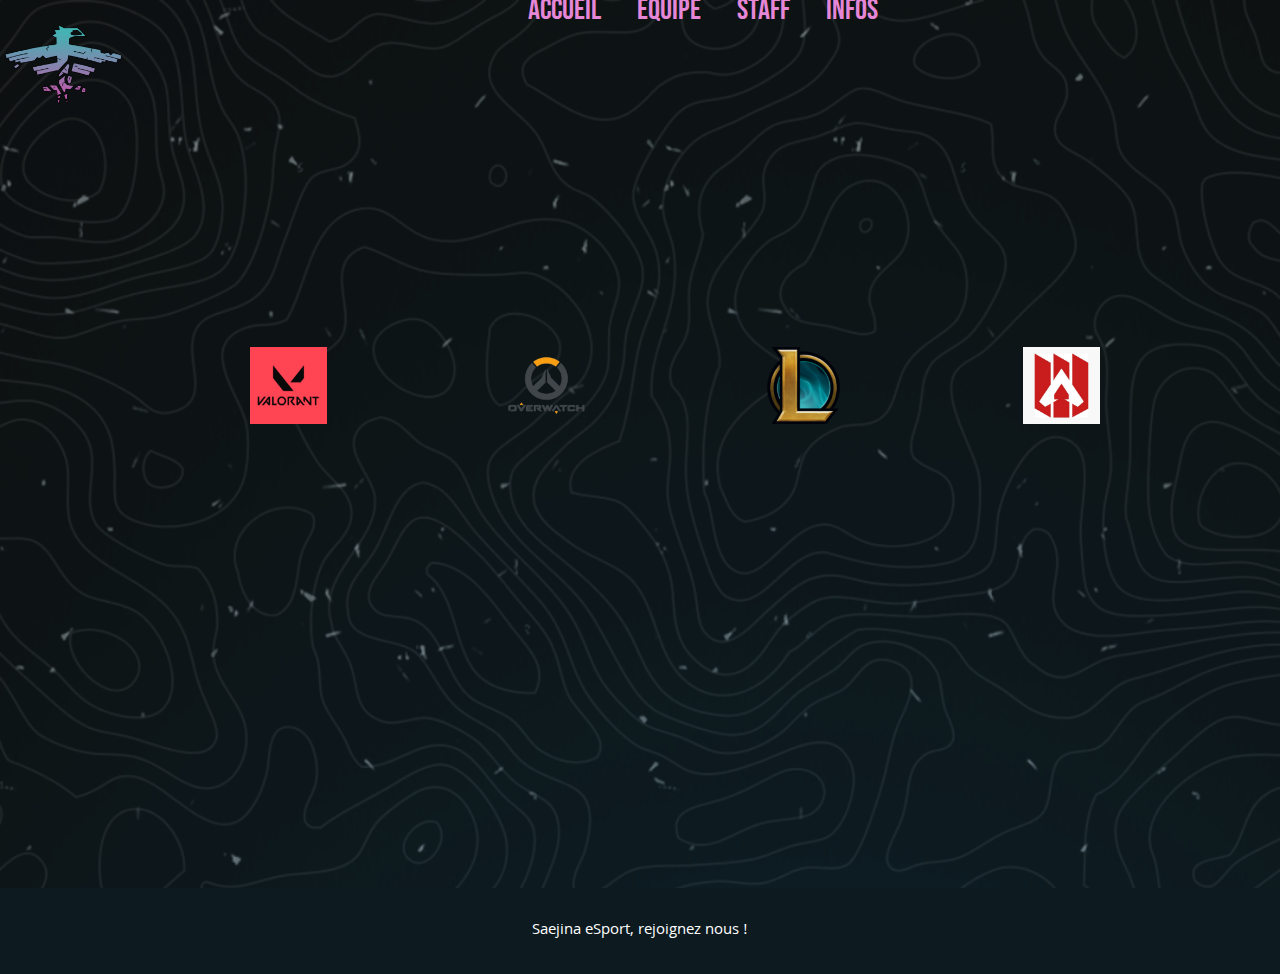
<file: SITE SAE/equipe.html>
<!DOCTYPE html>
<html lang="fr">
<head>
    <meta charset="UTF-8">
    <meta http-equiv="X-UA-Compatible" content="IE=edge">
    <meta name="viewport" content="width=device-width, initial-scale=1.0">
    <title>Saejina Officiel</title>
    <link rel="stylesheet" href="style/style.css">
    <link rel="preconnect" href="https://fonts.googleapis.com">
    <link rel="preconnect" href="https://fonts.gstatic.com" crossorigin>
    <link href="https://fonts.googleapis.com/css2?family=Bebas+Neue&display=swap" rel="stylesheet">
    <link rel="preconnect" href="https://fonts.gstatic.com" crossorigin>
    <link href="https://fonts.googleapis.com/css2?family=Khula:wght@300&display=swap" rel="stylesheet">
</head>
<body>
<div class="logo">
    <div class="logo">
        <img src="img/Logo-Saejina.png">
    </div>
    <div class="nav">
        
        <a href="index.html">Accueil</a>
        <a href="equipe.html">Équipe</a>
        <a href="contact.html">Staff</a>
        <a href="info.html">Infos</a>
    </div>
</div>
    
<div class="equipe">
    <a href="valorant.html"><img src="img/valo.png" class="logoreso"></a>
    <a href="overwatch.html"><img src="img/over.png" class="logoreso"></a>
    <a href="lol.html"><img src="img/lol.png" class="logoreso"></a>
    <a href="apex.html"><img src="img/apex.png" class="logoreso"></a>
</div>


<footer>
    <div class="footer">
        <p>Saejina eSport, rejoignez nous ! </p>
    </div>
</footer>
</body>
</html>
</file>
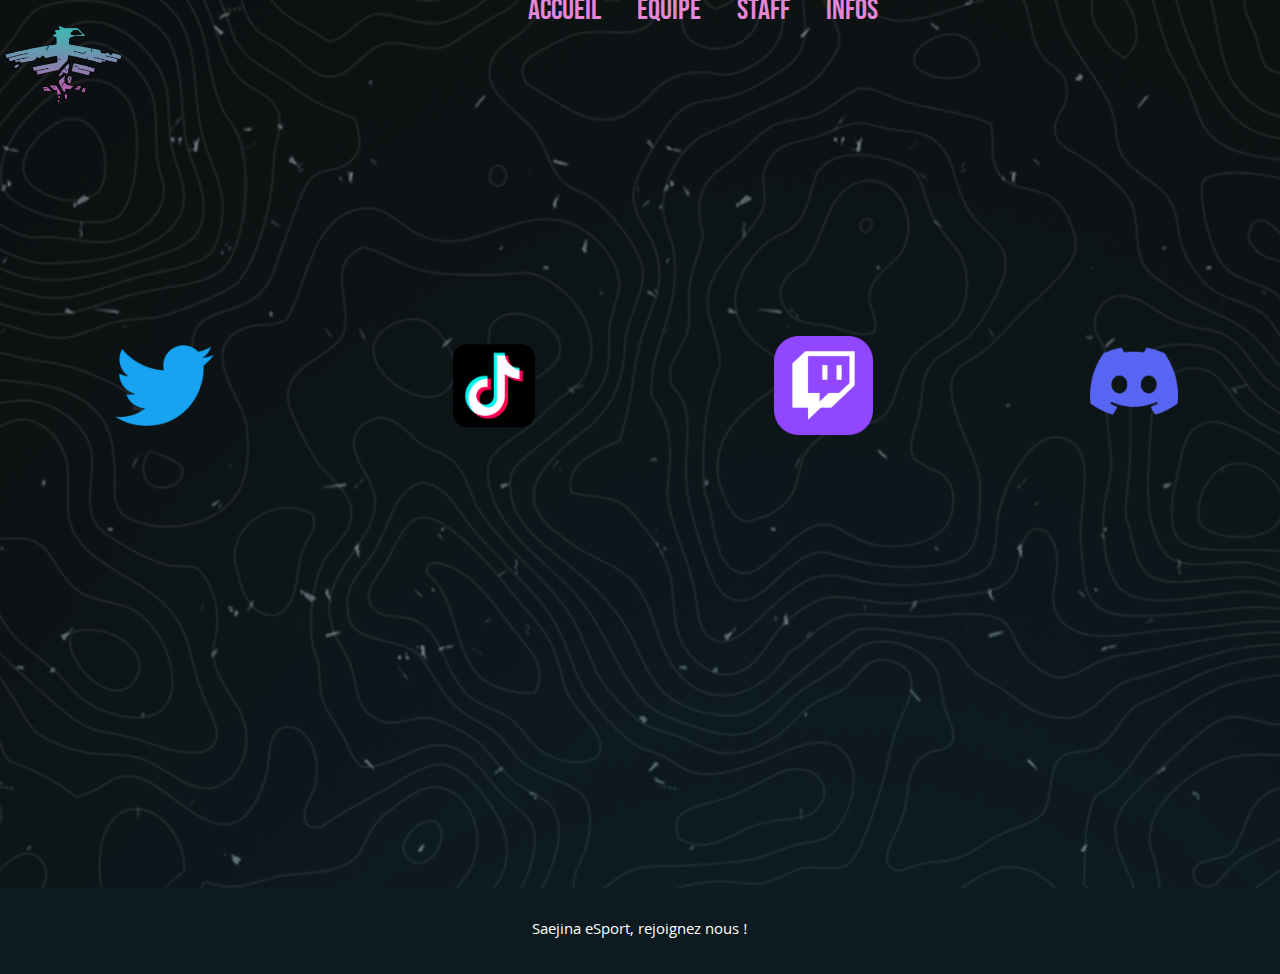
<file: SITE SAE/info.html>
<!DOCTYPE html>
<html lang="fr">
<head>
    <meta charset="UTF-8">
    <meta http-equiv="X-UA-Compatible" content="IE=edge">
    <meta name="viewport" content="width=device-width, initial-scale=1.0">
    <title>Saejina Officiel</title>
    <link rel="stylesheet" href="style/style.css">
    <link rel="preconnect" href="https://fonts.googleapis.com">
    <link rel="preconnect" href="https://fonts.gstatic.com" crossorigin>
    <link href="https://fonts.googleapis.com/css2?family=Bebas+Neue&display=swap" rel="stylesheet">
    <link rel="preconnect" href="https://fonts.gstatic.com" crossorigin>
    <link href="https://fonts.googleapis.com/css2?family=Khula:wght@300&display=swap" rel="stylesheet">
</head>
<body>
<header>
<div class="logo">
    <div class="logo">
        <img src="img/Logo-Saejina.png">
    </div>
    <div class="nav">
        
        <a href="index.html">Accueil</a>
        <a href="equipe.html">Équipe</a>
        <a href="contact.html">Staff</a>
        <a href="info.html">Infos</a>
    </div>
</div>
</header>
<div class="reseaux">
    <a href="https://twitter.com/SaejinaeSport" target="_blank"><img src="img/twitter.png" class="logoreso"></a>
    <a href="https://www.tiktok.com/@saejinaesport?lang=fr" target="_blank"><img src="img/tiktok.png" class="logoreso"></a>
    <a href="https://www.twitch.tv/saejinatv" target="_blank"><img src="img/twitch.png" class="logoreso"></a>
    <a href="https://discord.gg/TeW9BkDxRh" target="_blank"><img src="img/discord.png" class="logoreso"></a>
</div>

  
<footer>
    <div class="footer">
        <p>Saejina eSport, rejoignez nous ! </p>
    </div>
</footer>
</body>
</html>
</file>
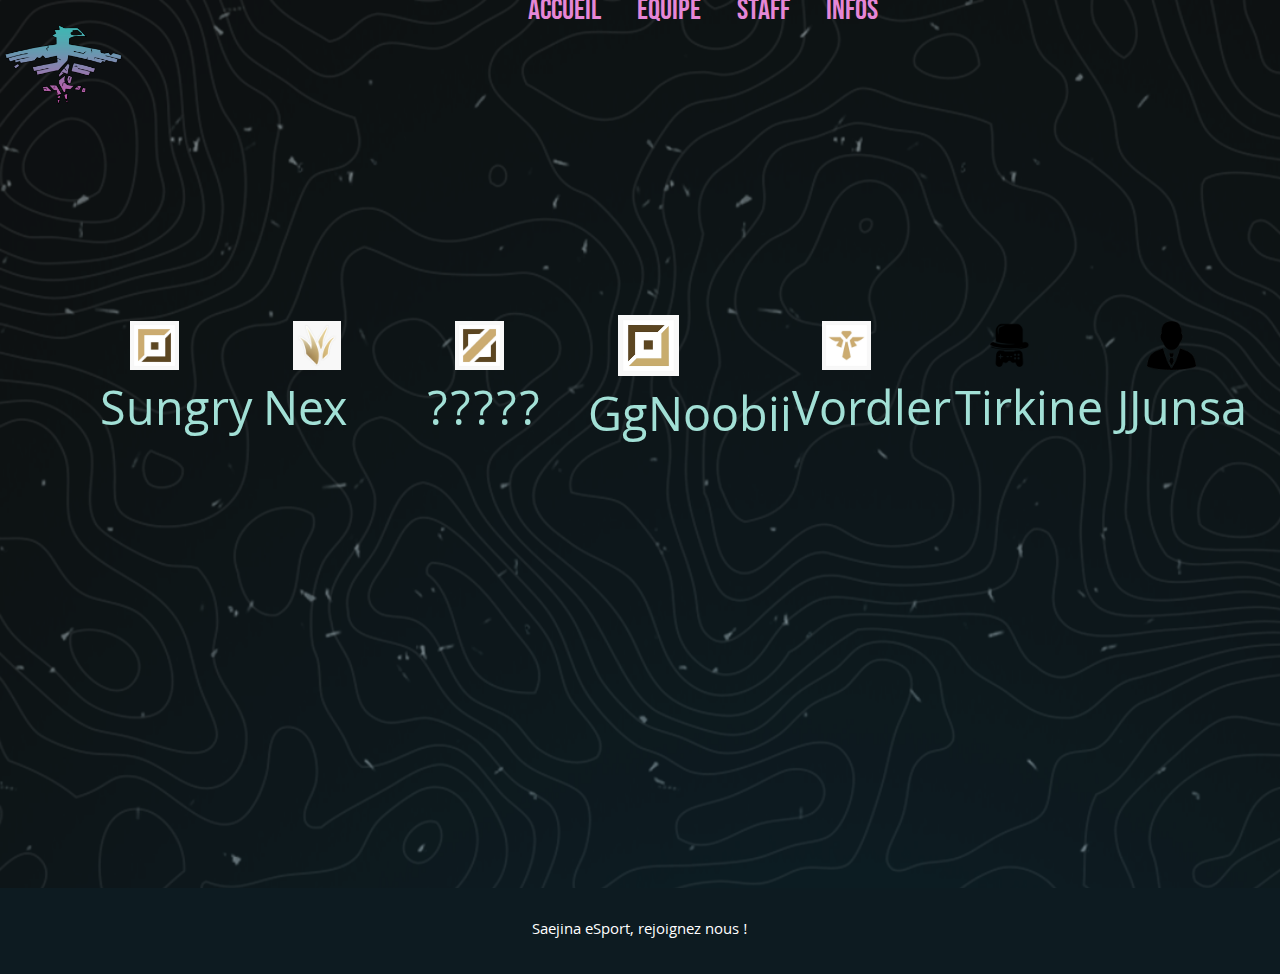
<file: SITE SAE/lol.html>
<!DOCTYPE html>
<html lang="fr">
<head>
    <meta charset="UTF-8">
    <meta http-equiv="X-UA-Compatible" content="IE=edge">
    <meta name="viewport" content="width=device-width, initial-scale=1.0">
    <title>Saejina Officiel</title>
    <link rel="stylesheet" href="style/style.css">
    <link rel="preconnect" href="https://fonts.googleapis.com">
    <link rel="preconnect" href="https://fonts.gstatic.com" crossorigin>
    <link href="https://fonts.googleapis.com/css2?family=Bebas+Neue&display=swap" rel="stylesheet">
    <link rel="preconnect" href="https://fonts.gstatic.com" crossorigin>
    <link href="https://fonts.googleapis.com/css2?family=Khula:wght@300&display=swap" rel="stylesheet">
</head>
<body>
<div class="logo">
    <div class="logo">
        <img src="img/Logo-Saejina.png">
    </div>
    <div class="nav">
        
        <a href="index.html">Accueil</a>
        <a href="equipe.html">Équipe</a>
        <a href="contact.html">Staff</a>
        <a href="info.html">Infos</a>
    </div>
</div>
    
<div class="equipelol">
    <a><img src="img/top.png" class="logoapex"><p class="nomequipejoueur">Sungry</p></a>
    <a><img src="img/jungle.png" class="logoapex"><p class="nomequipejoueur">Nex</p></a>
    <a><img src="img/mid.png" class="logoapex"><p class="nomequipejoueur">?????</p></a>
    <a><img src="img/bot.png" class="logoapex"><p class="nomequipejoueur">GgNoobii</p></a>
    <a><img src="img/supp.png" class="logoapex"><p class="nomequipejoueur">Vordler</p></a>
    <a><img src="img/coach.png" class="logoapex"><p class="nomequipejoueur">Tirkine</p></a>
    <a><img src="img/manager.png" class="logoapex"><p class="nomequipejoueur">JJunsa</p></a>
</div>


<footer>
    <div class="footer">
        <p>Saejina eSport, rejoignez nous ! </p>
    </div>
</footer>
</body>
</html>
</file>
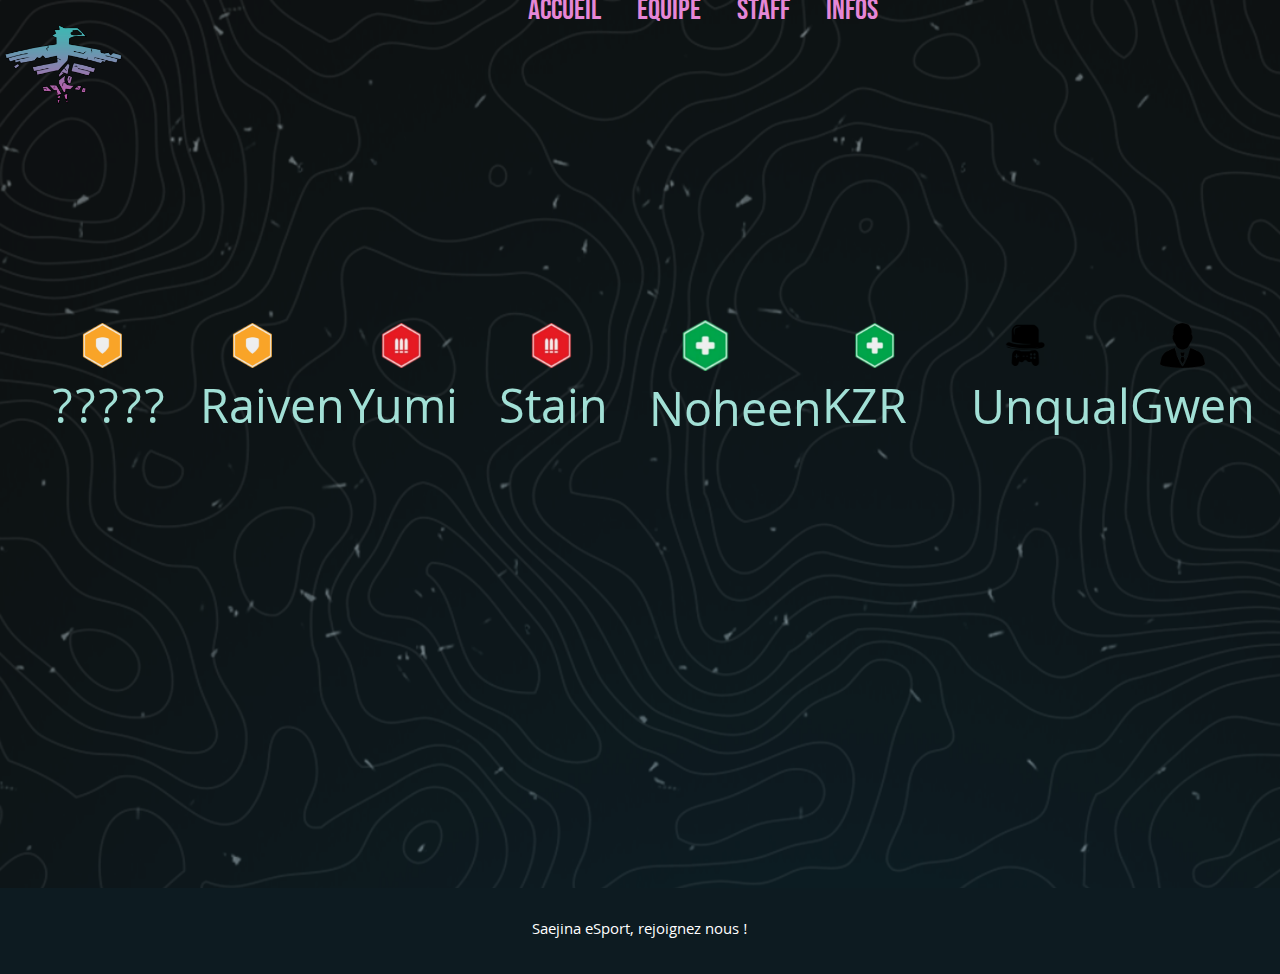
<file: SITE SAE/overwatch1.html>
<!DOCTYPE html>
<html lang="fr">
<head>
    <meta charset="UTF-8">
    <meta http-equiv="X-UA-Compatible" content="IE=edge">
    <meta name="viewport" content="width=device-width, initial-scale=1.0">
    <title>Saejina Officiel</title>
    <link rel="stylesheet" href="style/style.css">
    <link rel="preconnect" href="https://fonts.googleapis.com">
    <link rel="preconnect" href="https://fonts.gstatic.com" crossorigin>
    <link href="https://fonts.googleapis.com/css2?family=Bebas+Neue&display=swap" rel="stylesheet">
    <link rel="preconnect" href="https://fonts.gstatic.com" crossorigin>
    <link href="https://fonts.googleapis.com/css2?family=Khula:wght@300&display=swap" rel="stylesheet">
</head>
<body>
<div class="logo">
    <div class="logo">
        <img src="img/Logo-Saejina.png">
    </div>
    <div class="nav">
        
        <a href="index.html">Accueil</a>
        <a href="equipe.html">Équipe</a>
        <a href="contact.html">Staff</a>
        <a href="info.html">Infos</a>
    </div>
</div>
    
<div class="joueurow">
    <a><img src="img/tank.png" class="logoapex"><p class="nomequipejoueur">?????</p></a>
    <a><img src="img/tank.png" class="logoapex"><p class="nomequipejoueur">Raiven</p></a>
    <a><img src="img/dps.png" class="logoapex"><p class="nomequipejoueur">Yumi</p></a>
    <a><img src="img/dps.png" class="logoapex"><p class="nomequipejoueur">Stain</p></a>
    <a><img src="img/supportow.png" class="logoapex"><p class="nomequipejoueur">Noheen</p></a>
    <a><img src="img/supportow.png" class="logoapex"><p class="nomequipejoueur">KZR</p></a>
    <a><img src="img/coach.png" class="logoapex"><p class="nomequipejoueur">Unqual</p></a>
    <a><img src="img/manager.png" class="logoapex"><p class="nomequipejoueur">Gwen</p></a>
</div>



<footer>
    <div class="footer">
        <p>Saejina eSport, rejoignez nous ! </p>
    </div>
</footer>
</body>
</html>
</file>
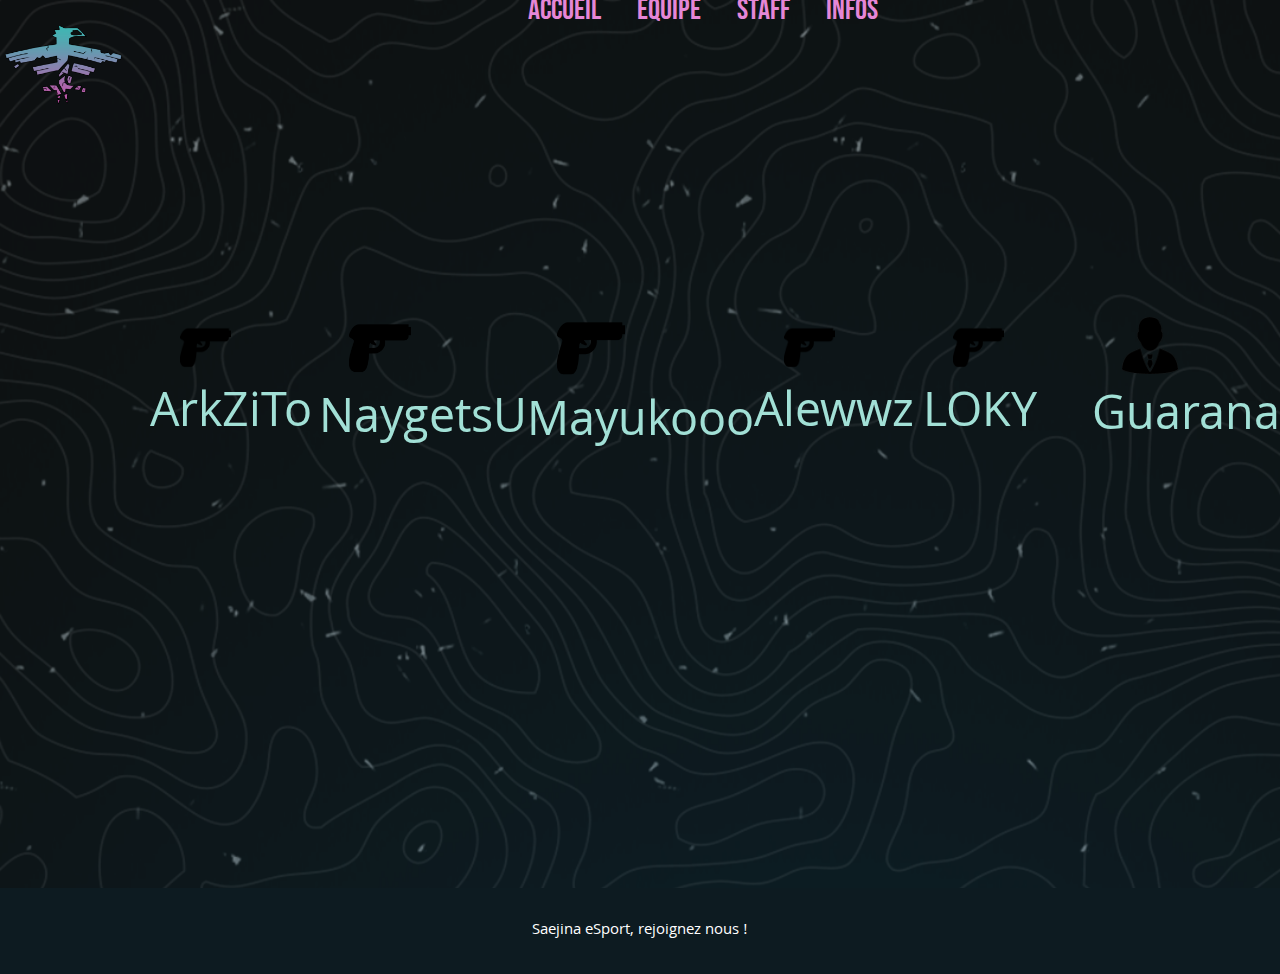
<file: SITE SAE/valorant.html>
<!DOCTYPE html>
<html lang="fr">
<head>
    <meta charset="UTF-8">
    <meta http-equiv="X-UA-Compatible" content="IE=edge">
    <meta name="viewport" content="width=device-width, initial-scale=1.0">
    <title>Saejina Officiel</title>
    <link rel="stylesheet" href="style/style.css">
    <link rel="preconnect" href="https://fonts.googleapis.com">
    <link rel="preconnect" href="https://fonts.gstatic.com" crossorigin>
    <link href="https://fonts.googleapis.com/css2?family=Bebas+Neue&display=swap" rel="stylesheet">
    <link rel="preconnect" href="https://fonts.gstatic.com" crossorigin>
    <link href="https://fonts.googleapis.com/css2?family=Khula:wght@300&display=swap" rel="stylesheet">
</head>
<body>
<div class="logo">
    <div class="logo">
        <img src="img/Logo-Saejina.png">
    </div>
    <div class="nav">
        
        <a href="index.html">Accueil</a>
        <a href="equipe.html">Équipe</a>
        <a href="contact.html">Staff</a>
        <a href="info.html">Infos</a>
    </div>
</div>
    
<div class="equipevalo">
    <a><img src="img/joueur.png" class="logoapex"><p class="nomequipejoueur">ArkZiTo</p></a>
    <a><img src="img/joueur.png" class="logoapex"><p class="nomequipejoueur">NaygetsU</p></a>
    <a><img src="img/joueur.png" class="logoapex"><p class="nomequipejoueur">Mayukooo</p></a>
    <a><img src="img/joueur.png" class="logoapex"><p class="nomequipejoueur">Alewwz</p></a>
    <a><img src="img/joueur.png" class="logoapex"><p class="nomequipejoueur">LOKY</p></a>
    <a><img src="img/manager.png" class="logoapex"><p class="nomequipejoueur">Guarana</p></a>
</div>


<footer>
    <div class="footer">
        <p>Saejina eSport, rejoignez nous ! </p>
    </div>
</footer>
</body>
</html>
</file>
<file: SITE SAE/style/style.css>
a, h1{
    font-family: 'Bebas Neue', cursive;;
}
p, h2, h3{
    font-family: 'Khula', sans-serif;
    margin: 0px;
}


body{
    margin: 0;
    background-image: url('../img/Fond.png');
    background-repeat: no-repeat;
    background-size: cover;
}
 

.nav {
    margin-left: 40%;
    margin-right: 30%;
    
  }
  
  .nav a {
    color: #E586D6;
    text-align: center;
    padding: 14px 16px;
    text-decoration: none;
    font-size: 30px;
   
  }
  
  .nav a:hover {
    background-color: #a2e0d6;
    color: black;
}

img {
  width: 10%;
}

.logoreso{
  width: 30%;
}

.logoapex{
  width: 30%;
  padding-left: 30px;
}

.logo{
  margin-bottom: -140px;
}

.logosae{
  width: 80%;
  margin-top: -300px;
}
.logostaff{
  width: 130%;
  opacity: 80%;
}

.container {
  height: 1500px;
  display: flex;
  align-items: center;
  justify-content: center;
  color: #a2e0d6;
}

.item{
  margin: 500px;
  border: 2px solid ;
  font-size: 20px;
  background-color: #000000b7;
  padding-left: 50px;
  padding-right: 50px;
}

.flex-container {
  display: flex;
  justify-content: center;
  
}

.reseaux {
  height: 1000px;
  display: flex;
  align-items: center;
  justify-content: center;
}

.reseaux a {
  text-align: center;
}

.equipe{
  height: 1000px;
  display: flex;
  align-items: center;
  justify-content: center;
  padding-left: 250px;
}

.equipeow{
  height: 1000px;
  display: flex;
  align-items: center;
  justify-content: center;
  margin-left: 500px;
  position: center;
}

.nomequipejoueur{
  font-size: 50px;
  color: #a2e0d6;
}

.joueurow{
  height: 1000px;
  display: flex;
  align-items: center;
  justify-content: center;
  margin-left: 50px;
  position: center;
}

.equipeapex{
  height: 1000px;
  display: flex;
  align-items: center;
  justify-content: center;
  margin-left: 200px;
  position: center;
}


.equipevalo{
  height: 1000px;
  display: flex;
  align-items: center;
  justify-content: center;
  margin-left: 150px;
  position: center;
}

.equipelol{
  height: 1000px;
  display: flex;
  align-items: center;
  justify-content: center;
  margin-left: 100px;
  position: center;
}

.logoSAE{
  display: flex;
  align-items: center;
  justify-content: center;
  margin-left: 100px;
  position: center;
}

.staff{
  height: 1500px;
  display: flex;
  align-items: center;
  justify-content: center;
  position: center;
  padding-right: 200px;
}


footer{
  left: 0;
  bottom: 0;
  width: 100%;
  background-color: #0d1b21;
  color: white;
  text-align: center;
  padding-bottom: 30px;
  padding-top: 30px;
}
</file>
